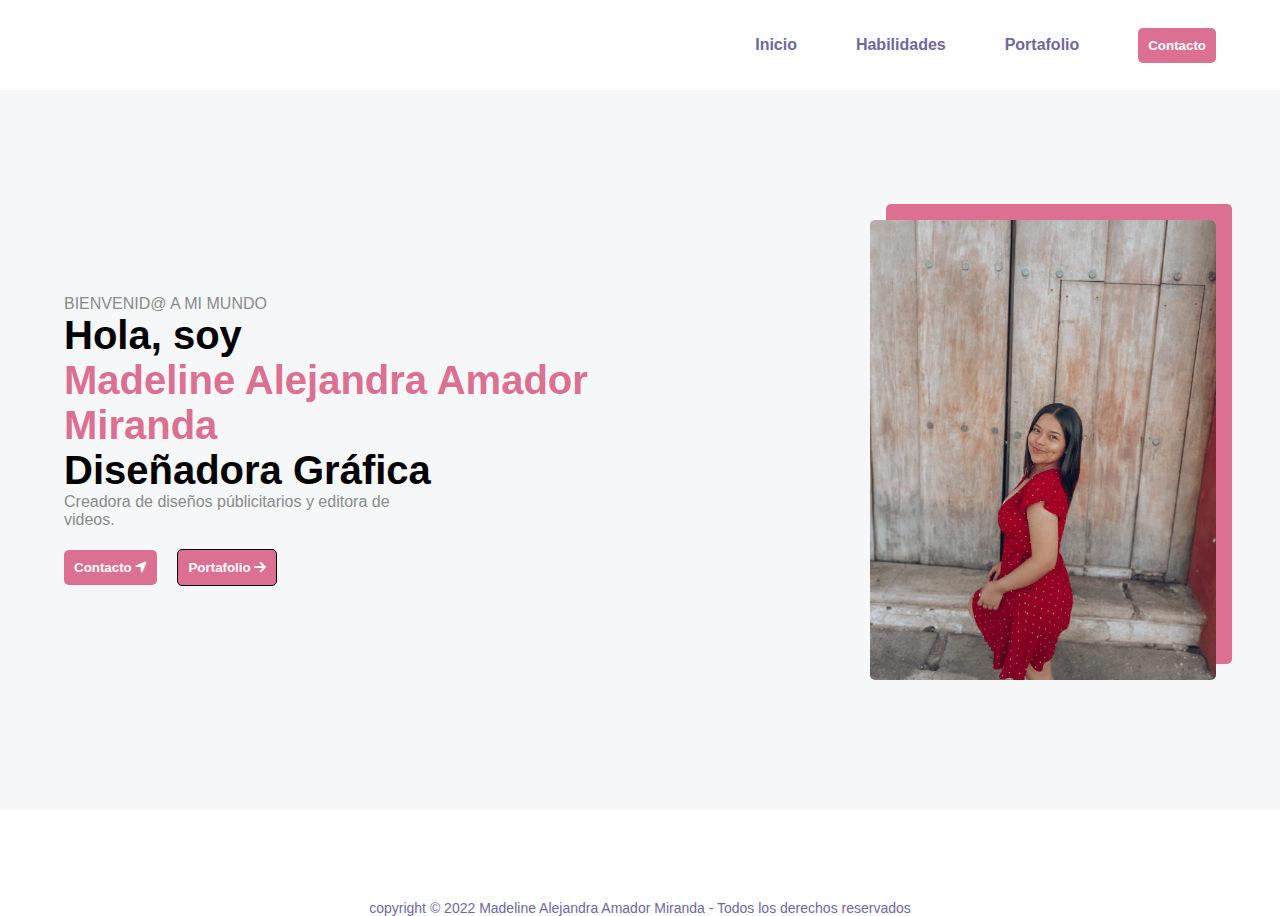
<file: index.html>
<!DOCTYPE html>
<html lang="es">
<head>
    <meta charset="UTF-8">
    <meta http-equiv="X-UA-Compatible" content="IE=edge">
    <meta name="viewport" content="width=device-width, initial-scale=1.0">
    <link rel="stylesheet" href="css/index.css">
    <link rel="stylesheet" href="css/header.css">
    <link rel="stylesheet" href="css/footer.css">
    <link rel="stylesheet" href="https://cdnjs.cloudflare.com/ajax/libs/font-awesome/6.1.1/css/all.min.css">
    <title>Inicio</title>
</head>
<body>
    <div class="main">
        <header>
            <nav class="nav-container">
                <ul class="nav-list">
                    <li class="nav-list-item">
                        <a href="index.html">Inicio</a>
                    </li>
                    <li class="nav-list-item">
                        <a href="skills.html">Habilidades</a>
                    </li>
                    <li class="nav-list-item">
                        <a href="portfolio.html">Portafolio</a>
                    </li>
                    <li class="nav-list-item">
                            <button onclick="location.href='contact.html'">Contacto</button>
                        </li>
                    </ul>
                </nav>
            </header>

            <section class="content">
                <div id="info-container">
                    <p style="color: #898A8B;">BIENVENID@ A MI MUNDO</p>
                    <h1>Hola, soy</h1>
                    <h1 style="color: palevioletred;">Madeline Alejandra Amador Miranda</h1>
                    <h1>Diseñadora Gráfica</h1>
                    <p class="info">Creadora de diseños públicitarios y editora de videos.</p>
                    <div id="button-container">
                        <button id="contact-button" onclick="location.href='contact.html'">
                            Contacto <i class="fa-solid fa-location-arrow"></i>
                        <button id="portfolio-button" onclick="location.href='portfolio.html'">
                            Portafolio <i class="fa-solid fa-arrow-right"></i>

                        </div>
                    </div style="width: 25%; display: flex; justify-content: end; align-item: center;">
                         <img id="picture" src="img/P.jpg" alt="">
                    </div>
                </section>

                <footer id="footer">
                    <p>copyright © 2022 Madeline Alejandra Amador Miranda - Todos los derechos reservados</p>
                </footer>

            </div>
        </body>
        </html>
</file>
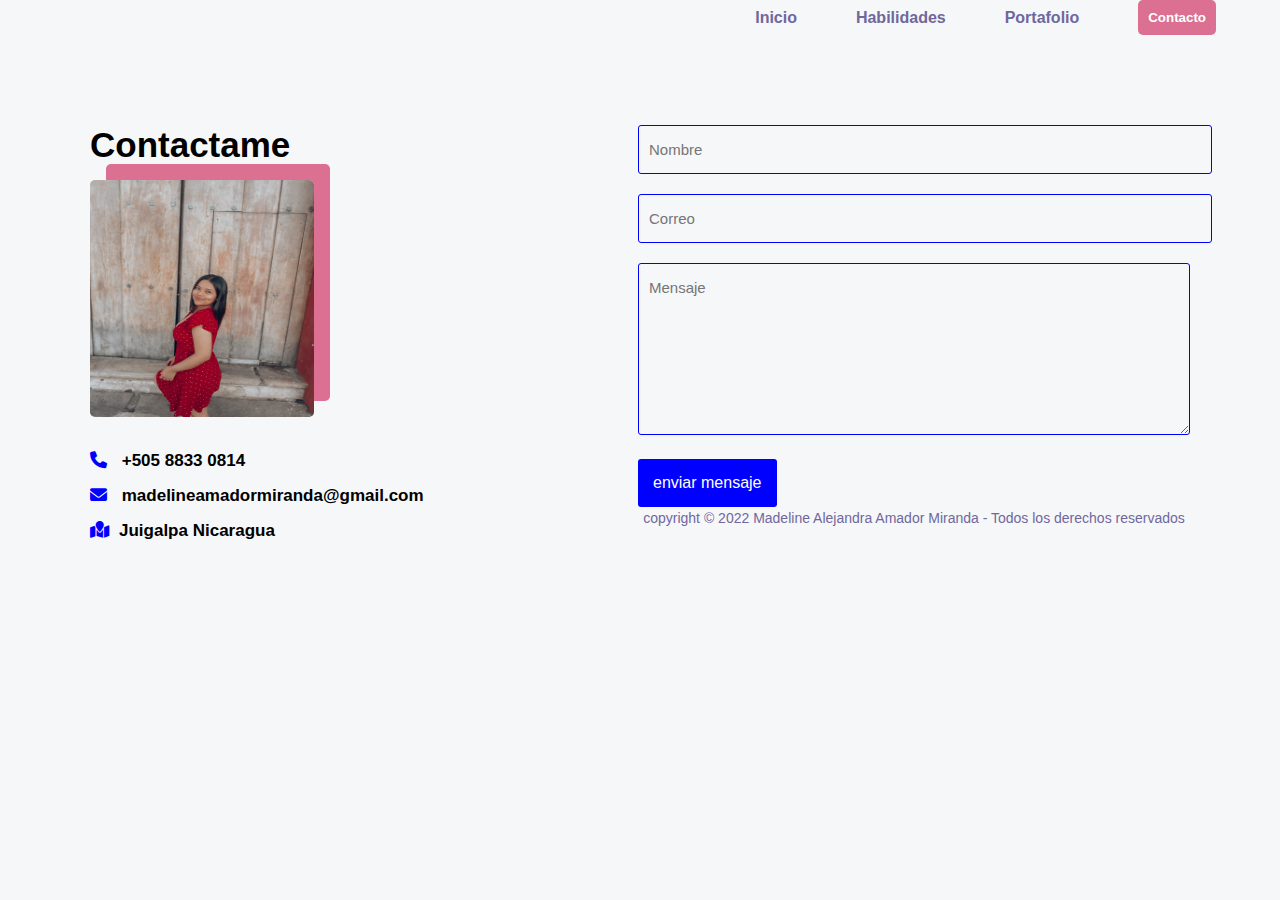
<file: contact.html>
<!DOCTYPE html>
<html lang="en">
<head>
    <meta charset="UTF-8">
    <meta http-equiv="X-UA-Compatible" content="IE=edge">
    <meta name="viewport" content="width=device-width, initial-scale=1.0">
    <link rel="stylesheet" href="css/contact.css">
    <link rel="stylesheet" href="css/header.css">
    <link rel="stylesheet" href="css/footer.css">
    <link rel="stylesheet" href="https://cdnjs.cloudflare.com/ajax/libs/font-awesome/6.1.1/css/all.min.css"></script>
    <title>Contacto</title>
</head>
<body>
        <header>
            <nav class="nav-container">
                <ul class="nav-list">
                    <li class="nav-list-item">
                        <a href="index.html">Inicio</a>
                    </li>
                    <li class="nav-list-item">
                        <a href="skills.html">Habilidades</a>
                    </li>
                    <li class="nav-list-item">
                        <a href="portfolio.html">Portafolio</a>
                    </li>
                    <li class="nav-list-item">
                            <button onclick="location.href='contact.html'">Contacto</button>
                      </li>
                    </ul>
                </nav>
            </header>
            <div class="container-form">
                <div class="info-form">
                    <h2>Contactame</h2>
                    <img id="picture" src="img/P.jpg" alt=""
                    <p></p>
                    <a href="#"><i class="fa fa-phone"></i>
                    </i>+505 8833 0814</a>
                    <a href="#"><i class="fa fa-envelope"></i>
                    </i>madelineamadormiranda@gmail.com</a>
                    <a href="#"><i class="fa fa-map-marked">
                    </i>Juigalpa Nicaragua</a>
                </div>
                <form action="#" autocomplete="off">
                    <input type="text" name="nombre" placeholder="Nombre" class="campo">
                    <input type="email" name="email" placeholder="Correo" class="campo">
                    <textarea name="mensaje" placeholder="Mensaje"></textarea>
                    <input type="submit" name="enviar" value="enviar mensaje" class="btn-enviar">
                    <div>
                        
                </section>

                <footer id="footer">
                    <p>copyright © 2022 Madeline Alejandra Amador Miranda - Todos los derechos reservados</p>
                </footer>

    </div>
</body>
</html>
</file>
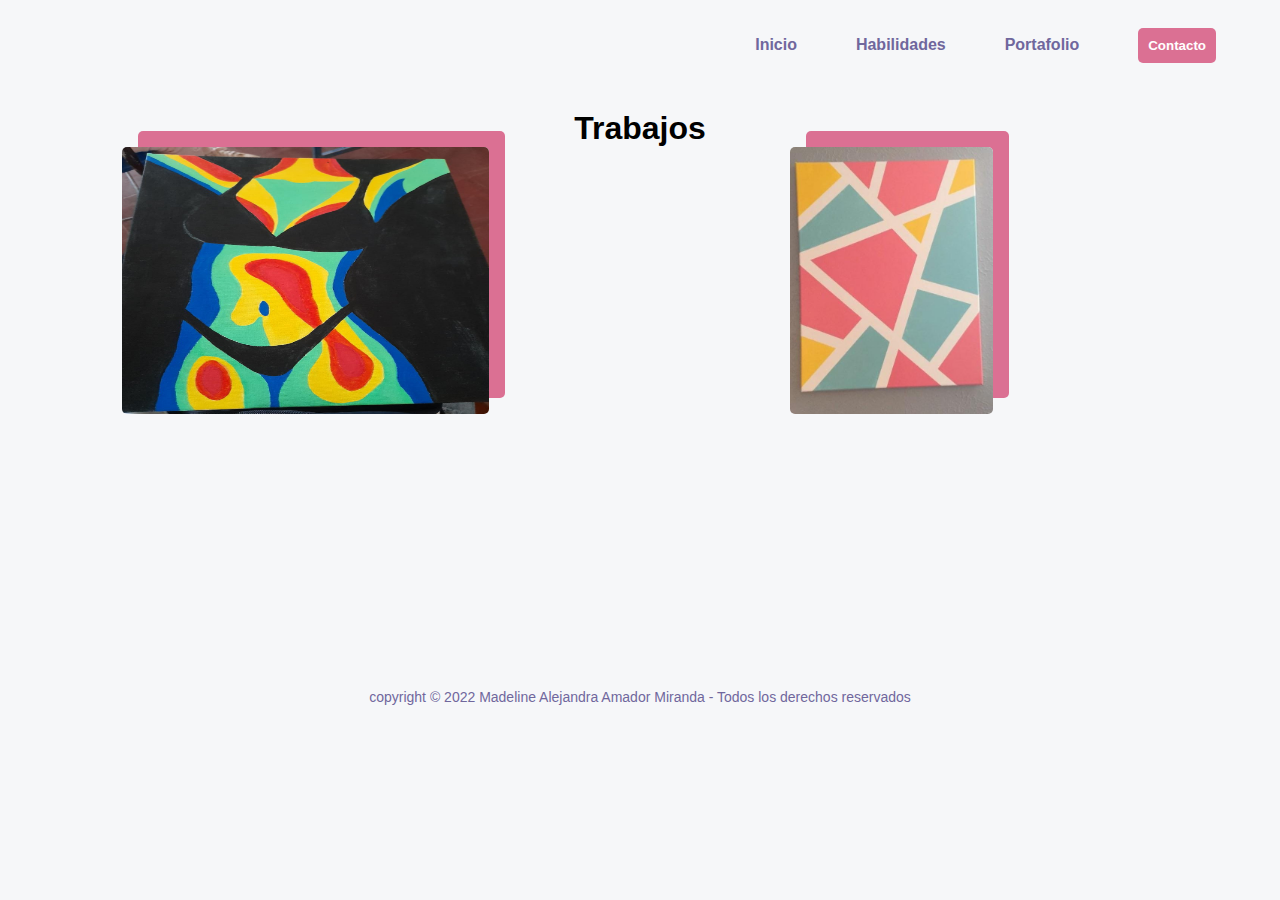
<file: portfolio.html>
<!DOCTYPE html>
<html lang="en">
<head>
    <meta charset="UTF-8">
    <meta http-equiv="X-UA-Compatible" content="IE=edge">
    <meta name="viewport" content="width=device-width, initial-scale=1.0">
    <link rel="stylesheet" href="css/portfolio.css">
    <link rel="stylesheet" href="css/header.css">
    <link rel="stylesheet" href="css/footer.css">
    <link rel="stylesheet" href="https://cdnjs.cloudflare.com/ajax/libs/font-awesome/6.1.1/css/all.min.css">
    <title>Portafolio</title>
</head>
<body>
    <div class="main">
        <header>
            <nav class="nav-container">
                <ul class="nav-list">
                    <li class="nav-list-item">
                        <a href="index.html">Inicio</a>
                    </li>
                    <li class="nav-list-item">
                        <a href="skills.html">Habilidades</a>
                    </li>
                    <li class="nav-list-item">
                        <a href="portfolio.html">Portafolio</a>
                    </li>
                    <li class="nav-list-item">
                            <button onclick="location.href='contact.html'">Contacto</button>
                        </li>
                    </ul>
                </nav>
            </header>

            <section class="content">
                <h1 class="title">Trabajos</h1>
                <div class="portfolio-container">
                    <div><img src="img/1.jpg" alt="1"></div>
                    <div><img src="img/2.jpg" alt="2"></div>
                </div>
            </section>

            <footer id="footer">
                <p>copyright © 2022 Madeline Alejandra Amador Miranda - Todos los derechos reservados</p>
            </footer>

    </div>
</body>
</html>
</file>
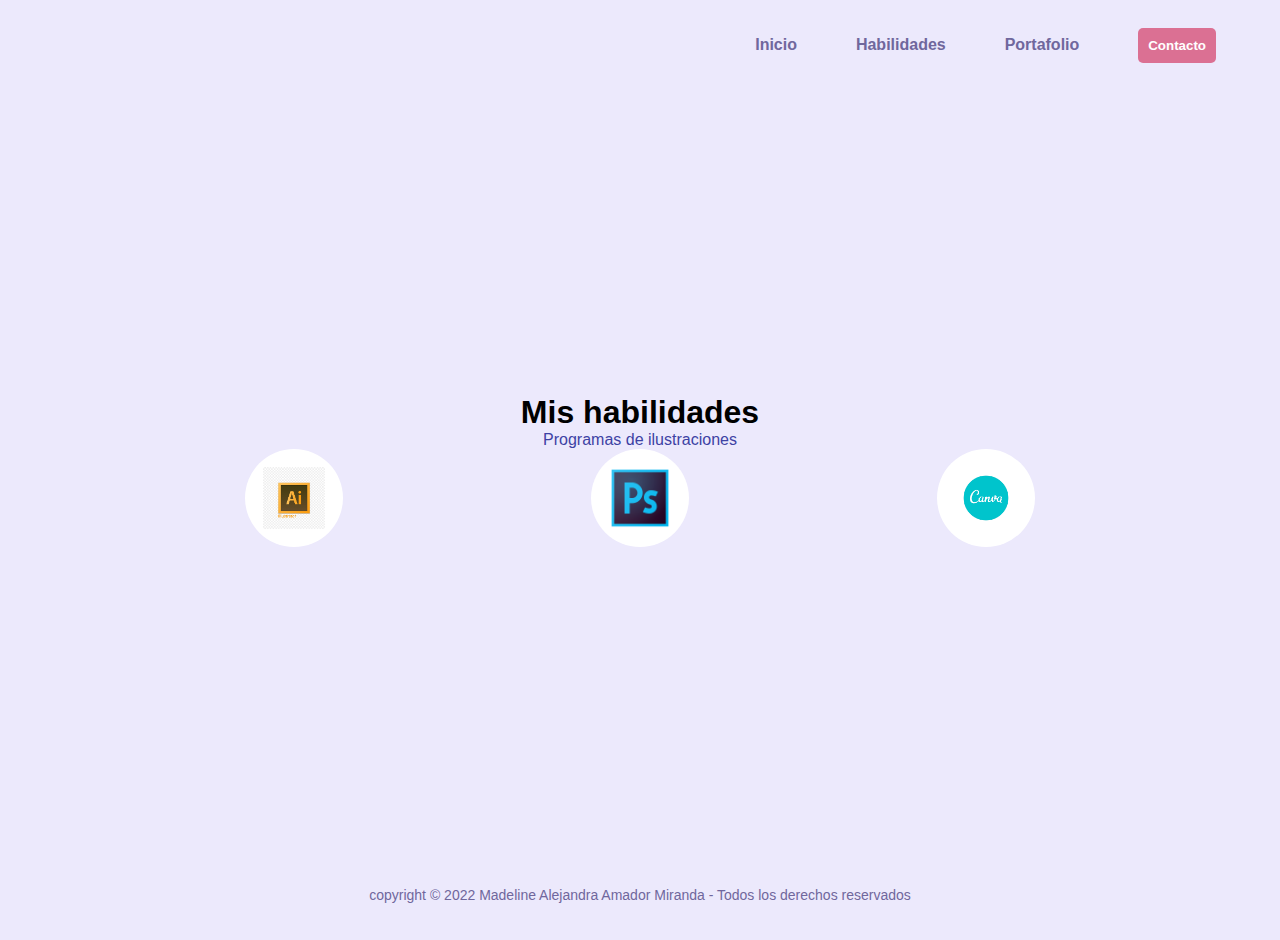
<file: skills.html>
<!DOCTYPE html>
<html lang="es">
<head>
    <meta charset="UTF-8">
    <meta http-equiv="X-UA-Compatible" content="IE=edge">
    <meta name="viewport" content="width=device-width, initial-scale=1.0">
    <link rel="stylesheet" href="css/skills.css">
    <link rel="stylesheet" href="css/header.css">
    <link rel="stylesheet" href="css/footer.css">
    <link rel="stylesheet" href="https://cdnjs.cloudflare.com/ajax/libs/font-awesome/6.1.1/css/all.min.css">
    <title>Habilidades</title>
</head>
<body>
    <div class="main">
        <header>
            <nav class="nav-container">
                <ul class="nav-list">
                    <li class="nav-list-item">
                        <a href="index.html">Inicio</a>
                    </li>
                    <li class="nav-list-item">
                        <a href="skills.html">Habilidades</a>
                    </li>
                    <li class="nav-list-item">
                        <a href="portfolio.html">Portafolio</a>
                    </li>
                    <li class="nav-list-item">
                            <button onclick="location.href='contact.html'">Contacto</button>
                        </li>
                    </ul>
                </nav>
            </header>

            <section class="content">
                <h1 class="title">Mis habilidades</h1>
                <h3 class="title">Programas de ilustraciones</h3>
                <div class="skills-container">
                    <div><img src="img/AI.jpg" alt="AI"></div>
                    <div><img src="img/PS.png" alt="PS"></div>
                    <div><img src="img/canva.png" alt="canva"></div>
                </div>
            </section>

            <footer id="footer">
                <p>copyright © 2022 Madeline Alejandra Amador Miranda - Todos los derechos reservados</p>
            </footer>

    </div>
</body>
</html>
</file>
<file: css/index.css>
.content {
    background-color: #f6f7f9;
    min-height: 80%;
    width: 90%;
    padding: 0% 5%;
    display: flex;
    justify-content: space-between;
    align-items: center;
}

#picture{
    width: 30%;
    height: 30%;
    border-radius: 5px;
    object-fit: contain;
    box-shadow: 1rem -1rem palevioletred;
}

.info {
    width: 60%;
    color: #898A8B;
}

#info-container { width: 50%;}

#info-container { margin: 20px 0;}

#info-container h1 {font-size: 40px;}

#button-container > * {margin: 20px 20px 20px 0;}

#button-container button {
    padding: 10px; border-radius: 5px; font-weight: bold;
}

#contact-button {
    background-color: palevioletred;
    color: white;
    border: none;
}

#portfolio-button {
    background-color: palevioletred;
    color: white;
    border: 1px solid #000;
}
</file>
<file: css/header.css>
* {
    font-family: Arial, Helvetica, Sans-Serif;
    margin: 0;
    padding: 0;
}

header {
    min-height: 10%;
    width: 90%;
    padding: 0% 5%;
    display: flex;
    justify-content: right;
    align-items: center;
}

.main {
    height: 100vh;
    min-height: 100vh;
    width: 100%;
}

.nav-container {width: 40%;}

.nav-list{
    display: flex;
    justify-content: space-between;
    align-items: center;
}

.nav-list-item {
    list-style-type: none;
}

.nav-list-item a {
    text-decoration: none;
    color: #70679D;
    font-weight: bold;
}

.nav-list-item button {
    background-color: palevioletred;
    color: #fff;
    border: none;
    padding: 10px;
    border-radius: 5px;
    font-weight: bold;
}
</file>
<file: css/footer.css>
#footer {
    position: relative;
    width: 100%;
    min-height: 10%;
    bottom: 0;
    display: flex;
    flex-direction: row;
    justify-content: center;
    align-items: center;
}

#footer p {
    color: #70679D;
    font-size: 14px;
}
</file>
<file: css/contact.css>
* {
    background-color: #f6f7f9;
}

.content{
    padding: 0%;
    margin: 0;
    box-sizing: border-box;
    font-family: sans-serif;
}

#picture{
    width: 45%;
    height: 48%;
    border-radius: 5px;
    box-shadow: 1rem -1rem palevioletred;
}

.container-form {
    width: 100%;
    max-width: 1100px;
    margin: auto;
    display: grid;
    grid-template-columns: repeat(2,1fr);
    grid-gap: 50px;
    margin-top: 90px;
}

.container-form h2 {
    margin-bottom: 15px;
    font-size: 35px;
}

.container-form p {
    font-size: 17px;
    line-height: 1.6;
    margin-bottom: 30px;
}

.container-form a {
    font-size: 17px;
    display: inline-block;
    text-decoration: none;
    width: 100%;
    margin-bottom: 15px;
    color: black;
    font-weight: 700;
}

.container-form a i {
    color: blue;
    margin-right: 10px;
}

.container-form form .campo, textarea {
    width: 100%;
    padding: 15px 10px;
    font-size: 15px;
    border: 1px solid blue;
    margin-bottom: 20px;
    border-radius: 3px;
    outline: 0px;
}

.container-form form textarea {
    max-width: 530px;
    min-width: 530px;
    min-height: 140px;
    max-height: 150px;
}

.container-form .btn-enviar {
    padding: 15px;
    font-size: 16px;
    border: none;
    outline: 0px;
    background: blue;
    color: white;
    border-radius: 3px;
    cursor: pointer;
    transition: all 300ms ease;
}

.container-form .btn-enviar:hover {
    background: palevioletred;
}
</file>
<file: css/portfolio.css>
* {
    background-color: #f6f7f9;
}

.content {
    min-height: 50%;
    width: 90%;
    padding: 0% 5%;
    display: flex;
    flex-direction: column;
    justify-content: space-between;
    align-items: center;
}

.content {
    margin: 20px 0;
}

.portfolio-container {
    width: 90%;
    display: flex;
    flex-direction: row;
    justify-content: center;
}


.portfolio-container div img {
    width: 55%;
    height: 55%;
    border-radius: 5px;
    box-shadow: 1rem -1rem palevioletred;
}

.title {
    text-align: center;
}
</file>
<file: css/skills.css>
* {
    background-color: #ECE9FC;
}

.content {
    min-height: 80%;
    width: 90%;
    padding: 0% 5%;
    display: flex;
    flex-direction: column;
    justify-content: center;
    align-items: center;
}

.content {
    margin: 20px 0;
}

.skills-container {
    width: 90%;
    display: flex;
    flex-direction: row;
    justify-content: space-around;
}

.skills-container div {
    width: 62px;
    height: 62px;
    padding: 18px;
    border-radius: 100px;
    background-color: #fff;
}

.skills-container div img {
    width: 100%;
    height: 100%;
    object-fit: contain;
    background-color: #fff;
}

.title {
    text-align: center;
}

h3 {
    color: #3d42a4;
    font-size: 16px;
    font-weight: normal;
}
</file>
